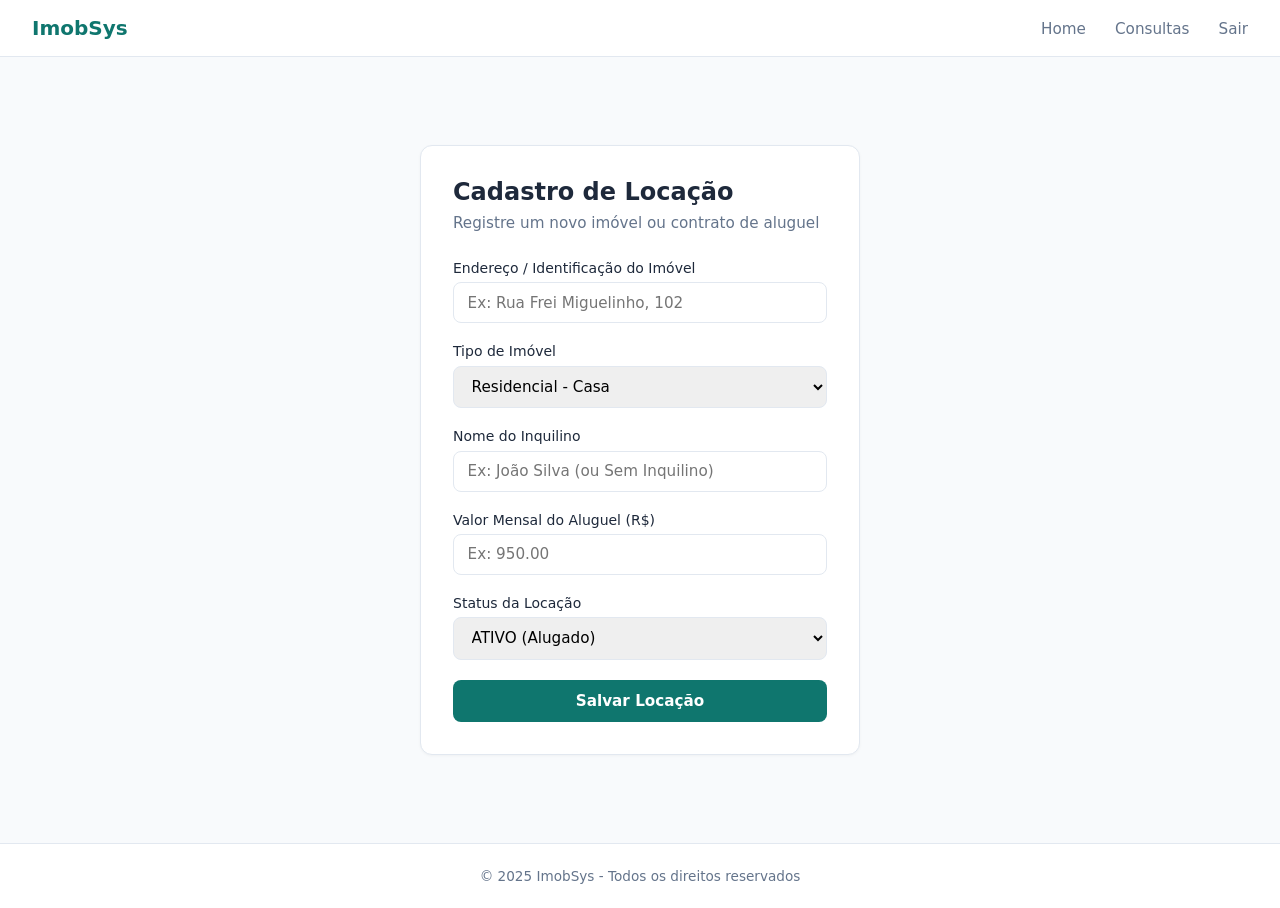
<file: src/main/resources/static/cadastrarLocacao.html>
<!DOCTYPE html>
<html lang="pt-BR">
<head>
    <meta charset="UTF-8">
    <title>Cadastrar Locação - ImobSys</title>
    <link rel="stylesheet" href="style.css">
</head>
<body>
    <nav class="navbar">
        <a href="index.html" class="brand">ImobSys</a>
        <div class="nav-links">
            <a href="index.html">Home</a>
            <a href="listarLocacoes.html">Consultas</a>
            <a href="/auth/logout">Sair</a>
        </div>
    </nav>

    <div class="container">
        <div class="card card-narrow">
            <h2>Cadastro de Locação</h2>
            <p class="subtitle">Registre um novo imóvel ou contrato de aluguel</p>

            <form id="locacaoForm">
                <div class="form-group">
                    <label>Endereço / Identificação do Imóvel</label>
                    <input type="text" name="imovel" placeholder="Ex: Rua Frei Miguelinho, 102" required>
                </div>
                <div class="form-group">
                    <label>Tipo de Imóvel</label>
                    <select name="tipo">
                        <option value="Residencial - Casa">Residencial - Casa</option>
                        <option value="Residencial - Apartamento">Residencial - Apartamento</option>
                        <option value="Comercial - Ponto/Sala">Comercial - Ponto/Sala</option>
                    </select>
                </div>
                <div class="form-group">
                    <label>Nome do Inquilino</label>
                    <input type="text" name="inquilino" placeholder="Ex: João Silva (ou Sem Inquilino)" required>
                </div>
                <div class="form-group">
                    <label>Valor Mensal do Aluguel (R$)</label>
                    <input type="number" step="0.01" name="valorMensal" placeholder="Ex: 950.00" required>
                </div>
                <div class="form-group">
                    <label>Status da Locação</label>
                    <select name="status">
                        <option value="ATIVO">ATIVO (Alugado)</option>
                        <option value="DISPONIVEL">DISPONÍVEL (Vago)</option>
                        <option value="PENDENTE">PENDENTE (Pagamento Atrasado)</option>
                    </select>
                </div>
                <button type="submit" class="btn">Salvar Locação</button>
            </form>
        </div>
    </div>

    <footer>© 2025 ImobSys - Todos os direitos reservados</footer>

    <script>
        async function onSubmit(evt) {
            evt.preventDefault();
            const form = evt.target;
            const locacao = {
                imovel: form.imovel.value,
                tipo: form.tipo.value,
                inquilino: form.inquilino.value,
                valorMensal: parseFloat(form.valorMensal.value),
                status: form.status.value
            };

            const res = await fetch('/locacoes/add', {
                method: 'POST',
                headers: { 'Content-Type': 'application/json' },
                body: JSON.stringify(locacao)
            });

            if (res.ok) {
                alert('Locação cadastrada com sucesso!');
                window.location.href = 'listarLocacoes.html';
            } else {
                alert('Erro ao cadastrar locação.');
            }
        }

        window.addEventListener('DOMContentLoaded', () => {
            document.getElementById('locacaoForm').addEventListener('submit', onSubmit);
        });
    </script>
</body>
</html>
</file>
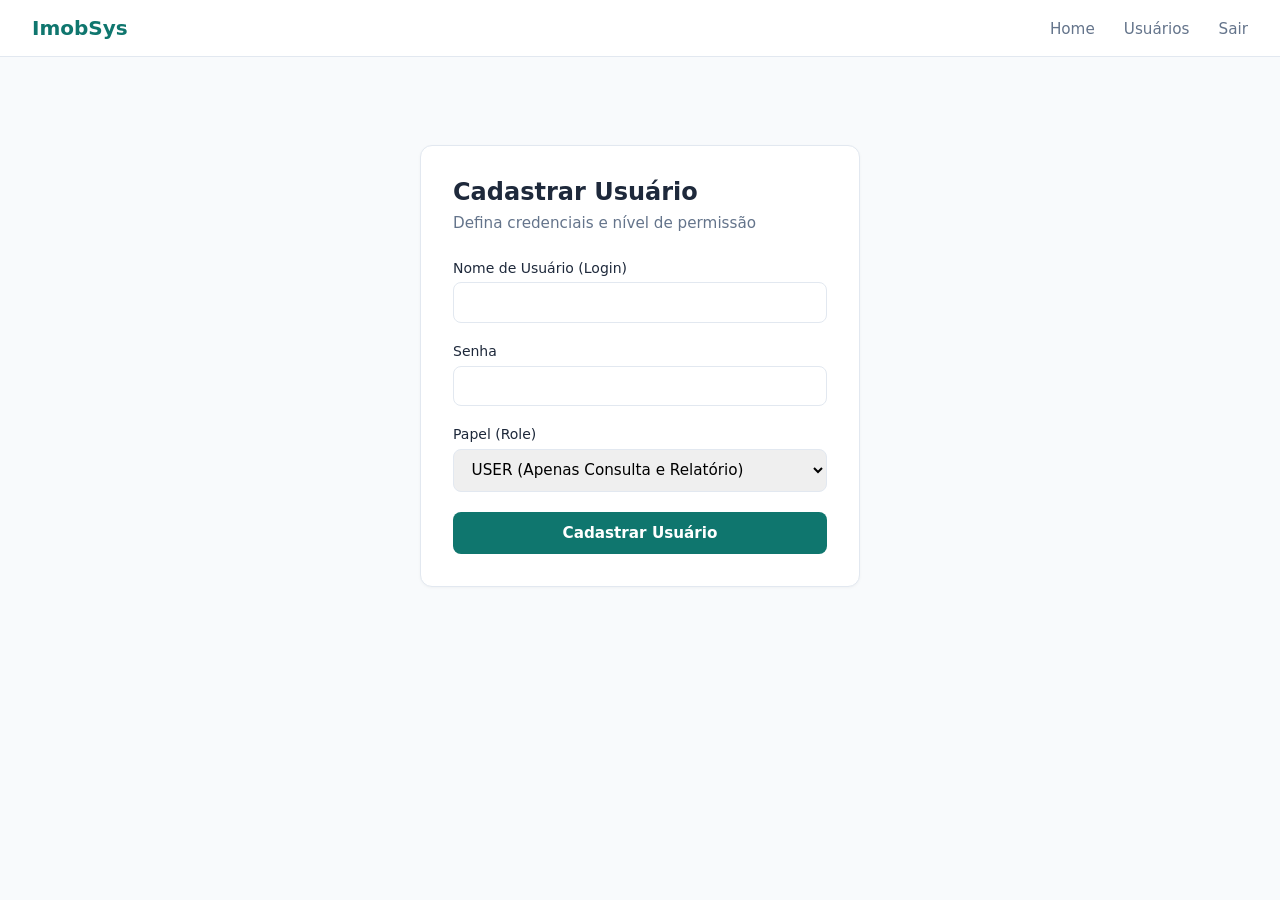
<file: src/main/resources/static/cadastrarUsuario.html>
<!DOCTYPE html>
<html lang="pt-BR">
<head>
    <meta charset="UTF-8">
    <title>Cadastrar Usuário - ImobSys</title>
    <link rel="stylesheet" href="style.css">
</head>
<body>
    <nav class="navbar">
        <a href="index.html" class="brand">ImobSys</a>
        <div class="nav-links">
            <a href="index.html">Home</a>
            <a href="listarUsuarios.html">Usuários</a>
            <a href="/auth/logout">Sair</a>
        </div>
    </nav>

    <div class="container">
        <div class="card card-narrow">
            <h2>Cadastrar Usuário</h2>
            <p class="subtitle">Defina credenciais e nível de permissão</p>
            <form id="userForm">
                <div class="form-group">
                    <label>Nome de Usuário (Login)</label>
                    <input type="text" name="username" required>
                </div>
                <div class="form-group">
                    <label>Senha</label>
                    <input type="password" name="password" required>
                </div>
                <div class="form-group">
                    <label>Papel (Role)</label>
                    <select name="role">
                        <option value="USER">USER (Apenas Consulta e Relatório)</option>
                        <option value="ADMIN">ADMIN (Acesso Completo)</option>
                    </select>
                </div>
                <button type="submit" class="btn">Cadastrar Usuário</button>
            </form>
        </div>
    </div>

    <script>
        document.getElementById('userForm').addEventListener('submit', async (e) => {
            e.preventDefault();
            const form = e.target;
            const user = {
                username: form.username.value,
                password: form.password.value,
                role: form.role.value
            };

            const res = await fetch('/users/add', {
                method: 'POST',
                headers: { 'Content-Type': 'application/json' },
                body: JSON.stringify(user)
            });

            if (res.ok) {
                alert('Usuário cadastrado com sucesso!');
                window.location.href = 'listarUsuarios.html';
            } else {
                alert('Erro ao cadastrar usuário.');
            }
        });
    </script>
</body>
</html>
</file>
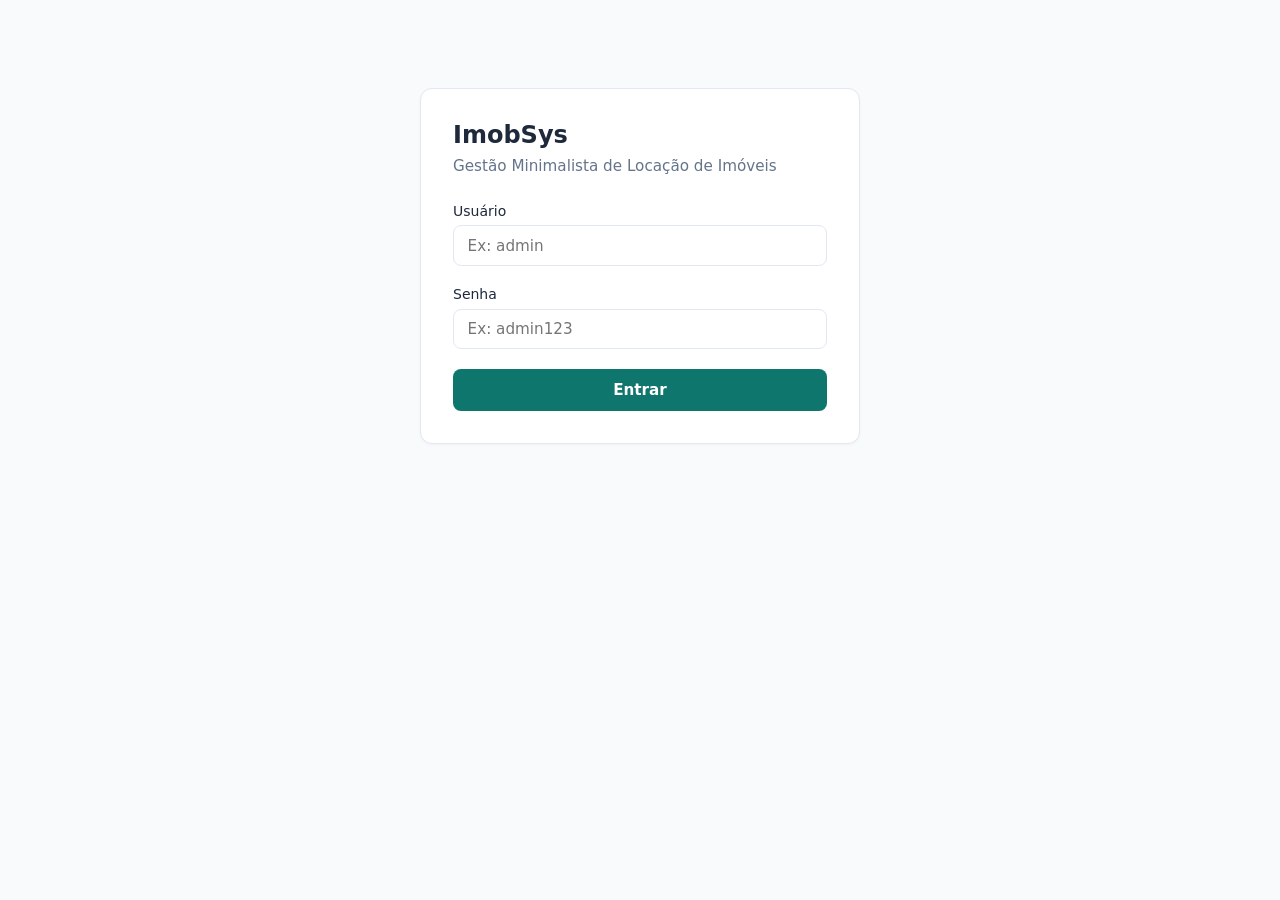
<file: src/main/resources/static/login.html>
<!DOCTYPE html>
<html lang="pt-BR">
<head>
    <meta charset="UTF-8">
    <title>Login - ImobSys</title>
    <link rel="stylesheet" href="style.css">
</head>
<body>
    <div class="container">
        <div class="card card-narrow">
            <h2>ImobSys</h2>
            <p class="subtitle">Gestão Minimalista de Locação de Imóveis</p>
            <form id="loginForm">
                <div class="form-group">
                    <label>Usuário</label>
                    <input type="text" name="username" placeholder="Ex: admin" required>
                </div>
                <div class="form-group">
                    <label>Senha</label>
                    <input type="password" name="password" placeholder="Ex: admin123" required>
                </div>
                <button type="submit" class="btn">Entrar</button>
            </form>
        </div>
    </div>

    <script>
        document.getElementById('loginForm').addEventListener('submit', async (e) => {
            e.preventDefault();
            const form = e.target;
            const params = new URLSearchParams();
            params.append('username', form.username.value);
            params.append('password', form.password.value);

            const res = await fetch('/auth/login', {
                method: 'POST',
                headers: { 'Content-Type': 'application/x-www-form-urlencoded' },
                body: params
            });

            if (res.ok) {
                const role = await res.text();
                if (role === 'ADMIN') {
                    window.location.href = 'index.html';
                } else {
                    window.location.href = 'listarLocacoes.html';
                }
            } else {
                alert('Usuário ou senha inválidos! (Tente admin / admin123)');
            }
        });
    </script>
</body>
</html>
</file>
<file: src/main/resources/static/style.css>
:root {
    --primary: #0f766e;
    --primary-hover: #115e59;
    --bg: #f8fafc;
    --surface: #ffffff;
    --text: #1e293b;
    --text-muted: #64748b;
    --border: #e2e8f0;
    --danger: #ef4444;
}

* {
    box-sizing: border-box;
    margin: 0;
    padding: 0;
    font-family: 'Segoe UI', system-ui, -apple-system, sans-serif;
}

body {
    background-color: var(--bg);
    color: var(--text);
    min-height: 100vh;
    display: flex;
    flex-direction: column;
}

.navbar {
    background-color: var(--surface);
    border-bottom: 1px solid var(--border);
    padding: 1rem 2rem;
    display: flex;
    justify-content: space-between;
    align-items: center;
}

.navbar .brand {
    font-size: 1.25rem;
    font-weight: 700;
    color: var(--primary);
    text-decoration: none;
}

.navbar .nav-links a {
    color: var(--text-muted);
    text-decoration: none;
    margin-left: 1.5rem;
    font-size: 0.95rem;
    font-weight: 500;
    transition: color 0.2s;
}

.navbar .nav-links a:hover {
    color: var(--primary);
}

.container {
    max-width: 960px;
    width: 100%;
    margin: 2.5rem auto;
    padding: 0 1.5rem;
    flex: 1;
}

.card {
    background: var(--surface);
    border: 1px solid var(--border);
    border-radius: 12px;
    padding: 2rem;
    box-shadow: 0 1px 3px rgba(0,0,0,0.04);
}

.card-narrow {
    max-width: 440px;
    margin: 3rem auto;
}

h1, h2 {
    font-weight: 600;
    margin-bottom: 0.5rem;
    color: var(--text);
}

p.subtitle {
    color: var(--text-muted);
    margin-bottom: 1.75rem;
    font-size: 0.95rem;
}

.form-group {
    margin-bottom: 1.25rem;
}

label {
    display: block;
    font-size: 0.875rem;
    font-weight: 500;
    margin-bottom: 0.4rem;
    color: var(--text);
}

input, select {
    width: 100%;
    padding: 0.65rem 0.85rem;
    border: 1px solid var(--border);
    border-radius: 8px;
    font-size: 0.95rem;
    outline: none;
    transition: border-color 0.2s;
}

input:focus, select:focus {
    border-color: var(--primary);
}

.btn {
    display: inline-block;
    width: 100%;
    padding: 0.75rem 1rem;
    background-color: var(--primary);
    color: #fff;
    border: none;
    border-radius: 8px;
    font-size: 0.95rem;
    font-weight: 600;
    cursor: pointer;
    text-align: center;
    text-decoration: none;
    transition: background-color 0.2s;
}

.btn:hover {
    background-color: var(--primary-hover);
}

.btn-danger {
    background-color: var(--danger);
    padding: 0.35rem 0.7rem;
    font-size: 0.8rem;
    width: auto;
}

.grid-menu {
    display: grid;
    grid-template-columns: repeat(auto-fit, minmax(200px, 1fr));
    gap: 1.25rem;
    margin-top: 1.5rem;
}

.menu-item {
    background: var(--surface);
    border: 1px solid var(--border);
    border-radius: 10px;
    padding: 1.5rem;
    text-align: center;
    text-decoration: none;
    color: var(--text);
    font-weight: 600;
    transition: all 0.2s;
}

.menu-item:hover {
    border-color: var(--primary);
    color: var(--primary);
    transform: translateY(-2px);
}

table {
    width: 100%;
    border-collapse: collapse;
    margin-top: 1rem;
}

th, td {
    text-align: left;
    padding: 0.85rem;
    border-bottom: 1px solid var(--border);
    font-size: 0.92rem;
}

th {
    color: var(--text-muted);
    font-weight: 600;
    background-color: #f1f5f9;
}

.badge {
    padding: 0.25rem 0.6rem;
    border-radius: 999px;
    font-size: 0.75rem;
    font-weight: 600;
}

.badge-ATIVO { background: #dcfce7; color: #166534; }
.badge-DISPONIVEL { background: #dbeafe; color: #1e40af; }
.badge-PENDENTE { background: #fef3c7; color: #92400e; }

.stats-grid {
    display: grid;
    grid-template-columns: repeat(auto-fit, minmax(180px, 1fr));
    gap: 1rem;
    margin-bottom: 1.5rem;
}

.stat-box {
    background: #f1f5f9;
    padding: 1.2rem;
    border-radius: 8px;
}

.stat-box span {
    font-size: 0.8rem;
    color: var(--text-muted);
    display: block;
}

.stat-box strong {
    font-size: 1.4rem;
    color: var(--primary);
}

footer {
    text-align: center;
    padding: 1.5rem;
    font-size: 0.85rem;
    color: var(--text-muted);
    border-top: 1px solid var(--border);
    background: var(--surface);
}
</file>
